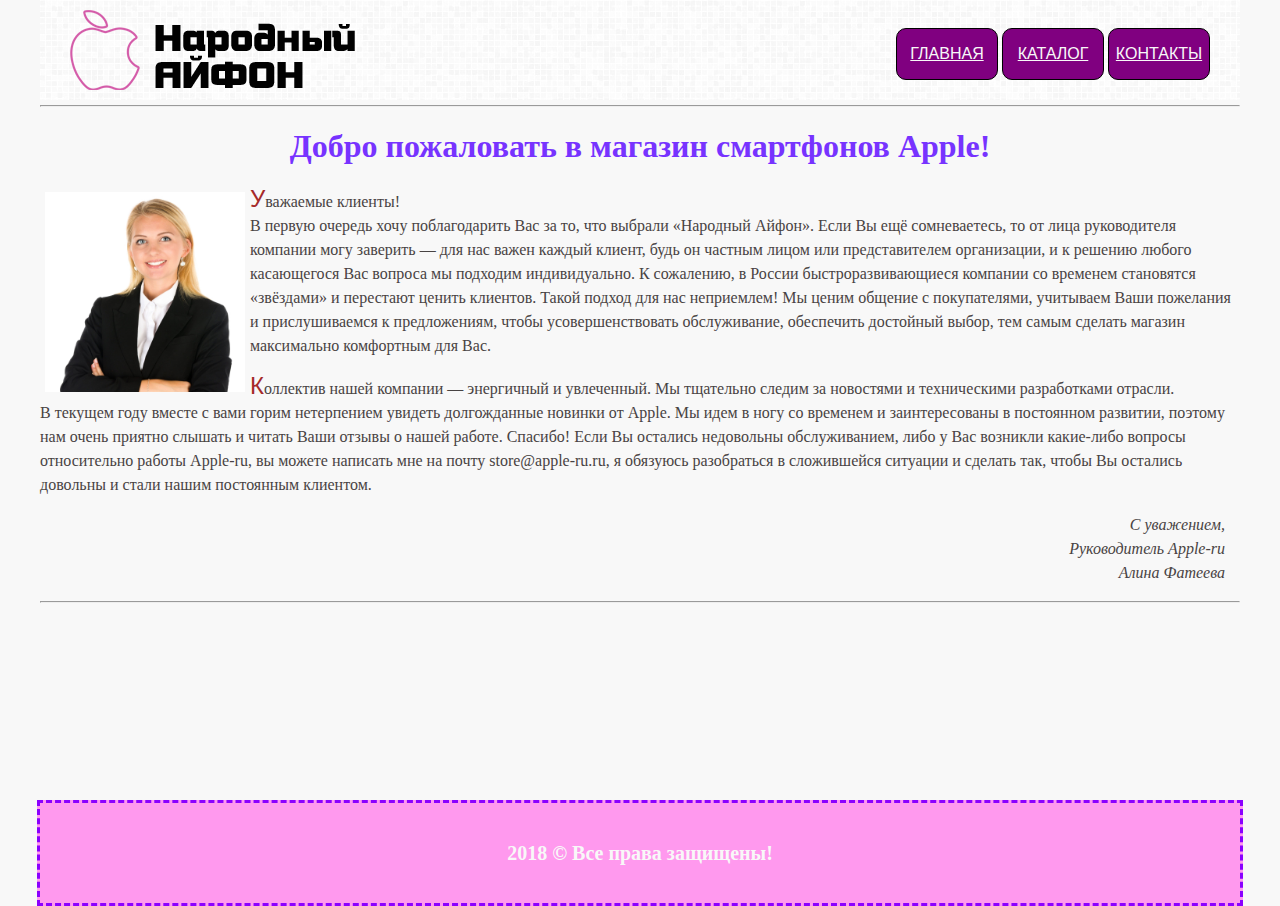
<file: index.html>
<!DOCTYPE html>
<html lang="en">

<head>
    <meta charset="UTF-8">
    <title>Интернет-магазин "Народный Айфон"</title>
    <link rel="stylesheet" href="style.css">
</head>

<body>
    <div class="container">
        <div class="header">
            <div class="logo">
                <a href="index.html"><img src="img/1.png" alt="phone"></a>
            </div>
            <div class="menu">
                <ul>
                    <li><a href="index.html" title="Главная страница сайта">Главная</a></li>
                    <li><a href="catalog.html" title="Каталог товаров">Каталог</a></li>
                    <li><a href="contacts.html" title="Связаться с нами">Контакты</a></li>
                </ul>
            </div>
        </div>
        <div class="content">
            <hr>
            <h1 class="heading">Добро пожаловать в магазин смартфонов Apple!</h1>
            <img src="img/girl.jpg" alt="girl">
            <p class="text">Уважаемые клиенты! <br>
                В&nbsp;первую очередь хочу поблагодарить Вас за&nbsp;то, что выбрали &laquo;Народный Айфон&raquo;. Если Вы&nbsp;ещё сомневаетесь, то&nbsp;от&nbsp;лица руководителя компании могу заверить&nbsp;&mdash; для нас важен каждый клиент, будь он&nbsp;частным лицом или представителем организации, и&nbsp;к&nbsp;решению любого касающегося Вас вопроса мы&nbsp;подходим индивидуально. К&nbsp;сожалению, в&nbsp;России быстроразвивающиеся компании со&nbsp;временем становятся &laquo;звёздами&raquo; и&nbsp;перестают ценить клиентов. Такой подход для нас неприемлем! Мы&nbsp;ценим общение с&nbsp;покупателями, учитываем Ваши пожелания и&nbsp;прислушиваемся к&nbsp;предложениям, чтобы усовершенствовать обслуживание, обеспечить достойный выбор, тем самым сделать магазин максимально комфортным для Вас. </p>
            <p class="text">
                Коллектив нашей компании&nbsp;&mdash; энергичный и&nbsp;увлеченный. Мы&nbsp;тщательно следим за&nbsp;новостями и&nbsp;техническими разработками отрасли. В&nbsp;текущем году вместе с&nbsp;вами горим нетерпением увидеть долгожданные новинки от&nbsp;Apple. Мы&nbsp;идем в&nbsp;ногу со&nbsp;временем и&nbsp;заинтересованы в&nbsp;постоянном развитии, поэтому нам очень приятно слышать и&nbsp;читать Ваши отзывы о&nbsp;нашей работе. Спасибо! Если Вы&nbsp;остались недовольны обслуживанием, либо у&nbsp;Вас возникли какие-либо вопросы относительно работы Apple-ru, вы&nbsp;можете написать мне на&nbsp;почту store@apple-ru.ru, я&nbsp;обязуюсь разобраться в&nbsp;сложившейся ситуации и&nbsp;сделать так, чтобы&nbsp;Вы остались довольны и&nbsp;стали нашим постоянным клиентом.<br></p>
            <p class="signature"><i>С&nbsp;уважением, <br>
                    Руководитель Apple-ru <br>
                    Алина Фатеева</i></p>
            <hr>
        </div>
        <div class="clr"></div>
    </div>
    <div class="footer">
        2018&nbsp;&copy;&nbsp;Все права защищены!
    </div>
</body>

</html>
</file>
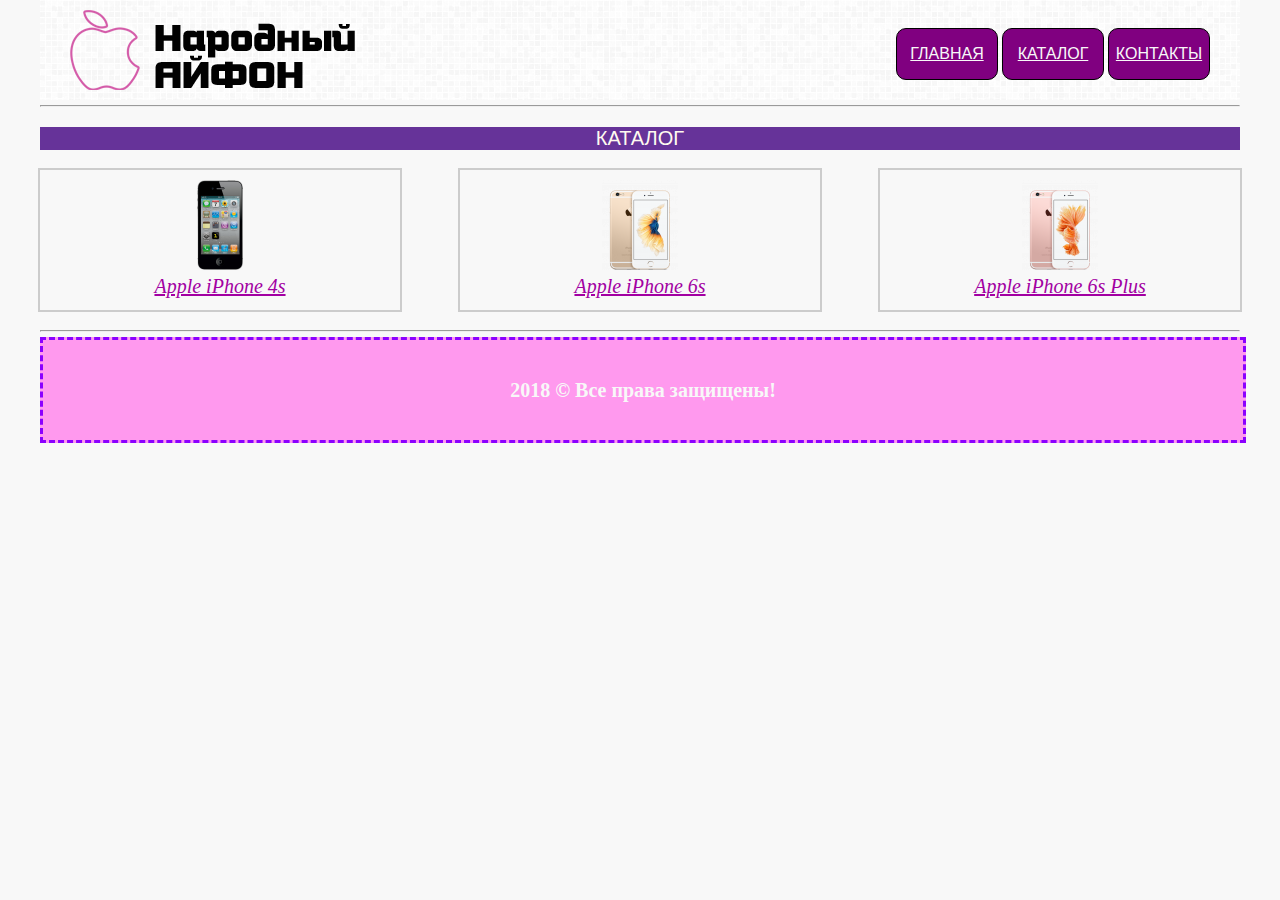
<file: catalog.html>
<!DOCTYPE html>
<html lang="en">

<head>
    <meta charset="UTF-8">
    <title>Каталог товаров</title>
    <link rel="stylesheet" href="style.css">
</head>

<body>
    <div class="container">
        <div class="header">
            <div class="logo">
                <a href="index.html"><img src="img/1.png" alt="phone"></a>
            </div>
            <div class="menu">
                <ul>
                    <li><a href="index.html" title="Главная страница сайта">Главная</a></li>
                    <li><a href="catalog.html" title="Каталог товаров">Каталог</a></li>
                    <li><a href="contacts.html" title="Связаться с нами">Контакты</a></li>
                </ul>
            </div>
        </div>
        <div class="content">
            <hr>
            <h3>Каталог</h3>
            <div class="productCatalog">
                <div class="productUnit">
                    <a href="catalog/4s.html"><img src="img/img_cat/4s.png" alt="iphone 4s"><br>Apple iPhone 4s</a>
                </div>
                <div class="productUnit">
                    <a href="catalog/6s.html"><img src="img/img_cat/6s.png" alt="iphone 6s"><br>Apple iPhone 6s</a>
                </div>
                <div class="productUnit">
                    <a href="catalog/6sp.html"><img src="img/img_cat/6s_p.png" alt="iphone 6s plus"><br>Apple iPhone 6s Plus</a>
                </div>
            </div>
            <hr>
        </div>
        <div class="footer">
            2018&nbsp;&copy;&nbsp;Все права защищены!
        </div>
    </div>
</body>

</html>
</file>
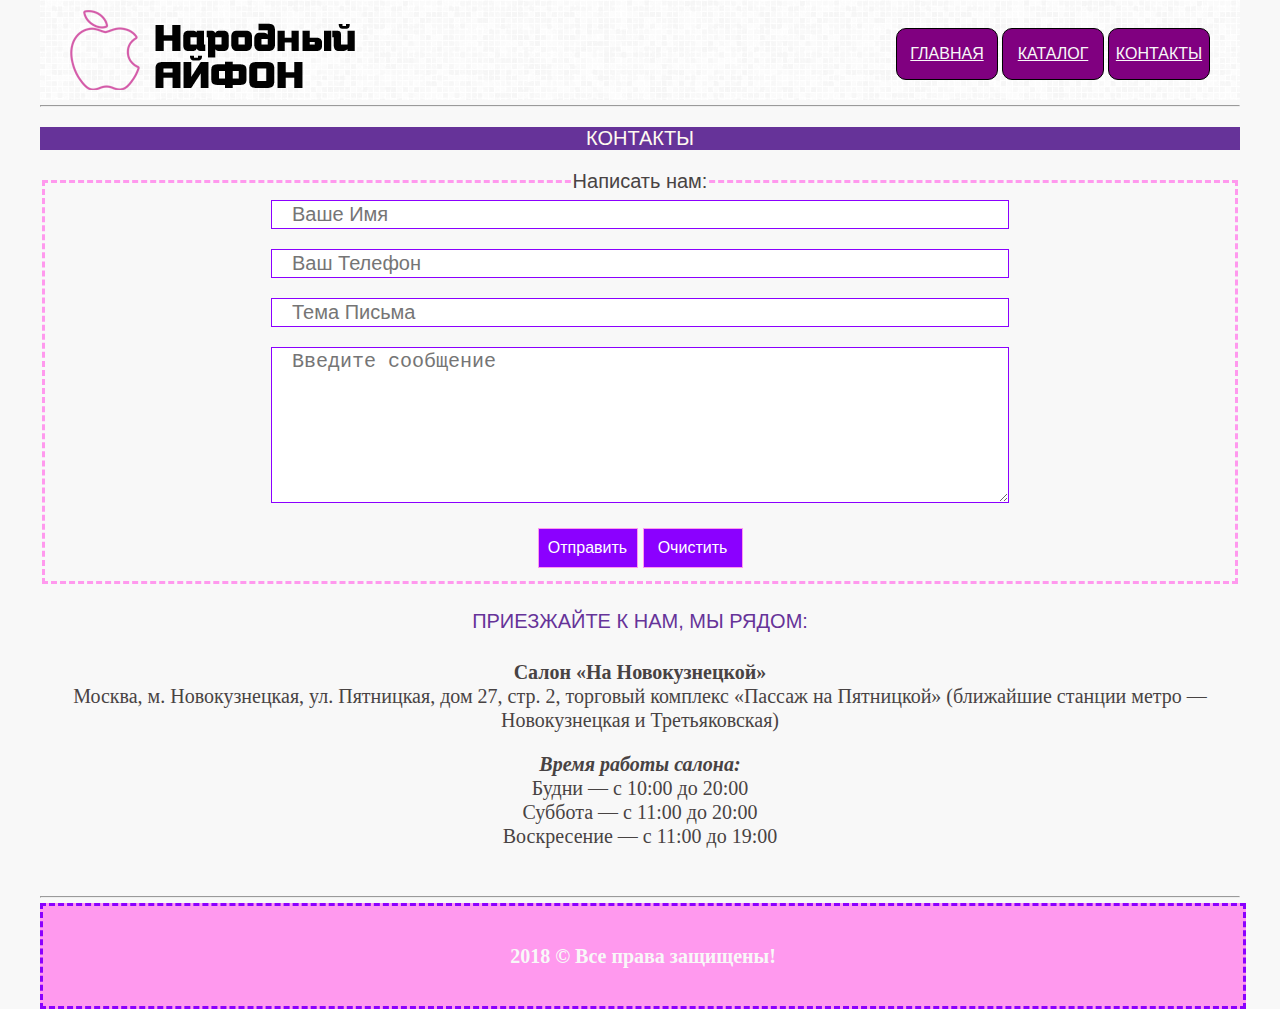
<file: contacts.html>
<!DOCTYPE html>
<html lang="en">

<head>
    <meta charset="UTF-8">
    <title>Контакты</title>
    <link rel="stylesheet" href="style.css">
</head>

<body>
<div class="container">
    <div class="header">
        <div class="logo">
            <a href="index.html"><img src="img/1.png" alt="phone"></a>
        </div>
        <div class="menu">
            <ul>
                <li><a href="index.html" title="Главная страница сайта">Главная</a></li>
                <li><a href="catalog.html" title="Каталог товаров">Каталог</a></li>
                <li><a href="contacts.html" title="Связаться с нами">Контакты</a></li>
            </ul>
        </div>
    </div>
    <div class="content">
        <hr>
        <h3>Контакты</h3>
        <div class="contacts">
            <form>
                <fieldset>
                    <legend>Написать нам:</legend>
                    <label for="username"></label>
                    <input type="text" size="30" placeholder="Ваше имя" name="userName" id="username"><br>
                    <label for="userphone"></label>
                    <input type="text" size="30" placeholder="Ваш телефон" name="userPhone" id="userphone"><br>
                    <label for="usertheme"></label>
                    <input type="text" size="30" placeholder="Тема письма" name="userTheme" id="usertheme"><br>
                    <label for="usermessage"></label>
                    <textarea cols="35" rows="6" placeholder="Введите сообщение" name="userMessage"
                              id="usermessage"></textarea><br>
                    <input type="button" value="Отправить" class="btn">
                    <input type="reset" value="Очистить" class="btn">
                </fieldset>
            </form>
            <h4>Приезжайте к нам, мы рядом:</h4>
            <p class="contacts"><b>Салон «На Новокузнецкой»</b><br>Москва, м. Новокузнецкая, ул. Пятницкая, дом 27, стр.
                2, торговый комплекс «Пассаж на Пятницкой» (ближайшие станции метро — Новокузнецкая и Третьяковская)</p>
            <p class="contacts"><b><i>Время работы салона:</i></b><br>
                Будни — с 10:00 до 20:00<br>
                Суббота — с 11:00 до 20:00<br>
                Воскресение — с 11:00 до 19:00<br>
            </p>

            <br>
            <script type="text/javascript" charset="utf-8" async
                    src="https://api-maps.yandex.ru/services/constructor/1.0/js/?um=constructor%3A957751302f860e7fc75d5b2c2b8d224210b569c308e42bb34b2f2c6c82654719&amp;width=100%&amp;height=374&amp;lang=ru_RU&amp;scroll=true"></script>
            <hr>
        </div>
    </div>
    <div class="footer">
        2018&nbsp;&copy;&nbsp;Все права защищены!
    </div>
</div>
</body>

</html>
</file>
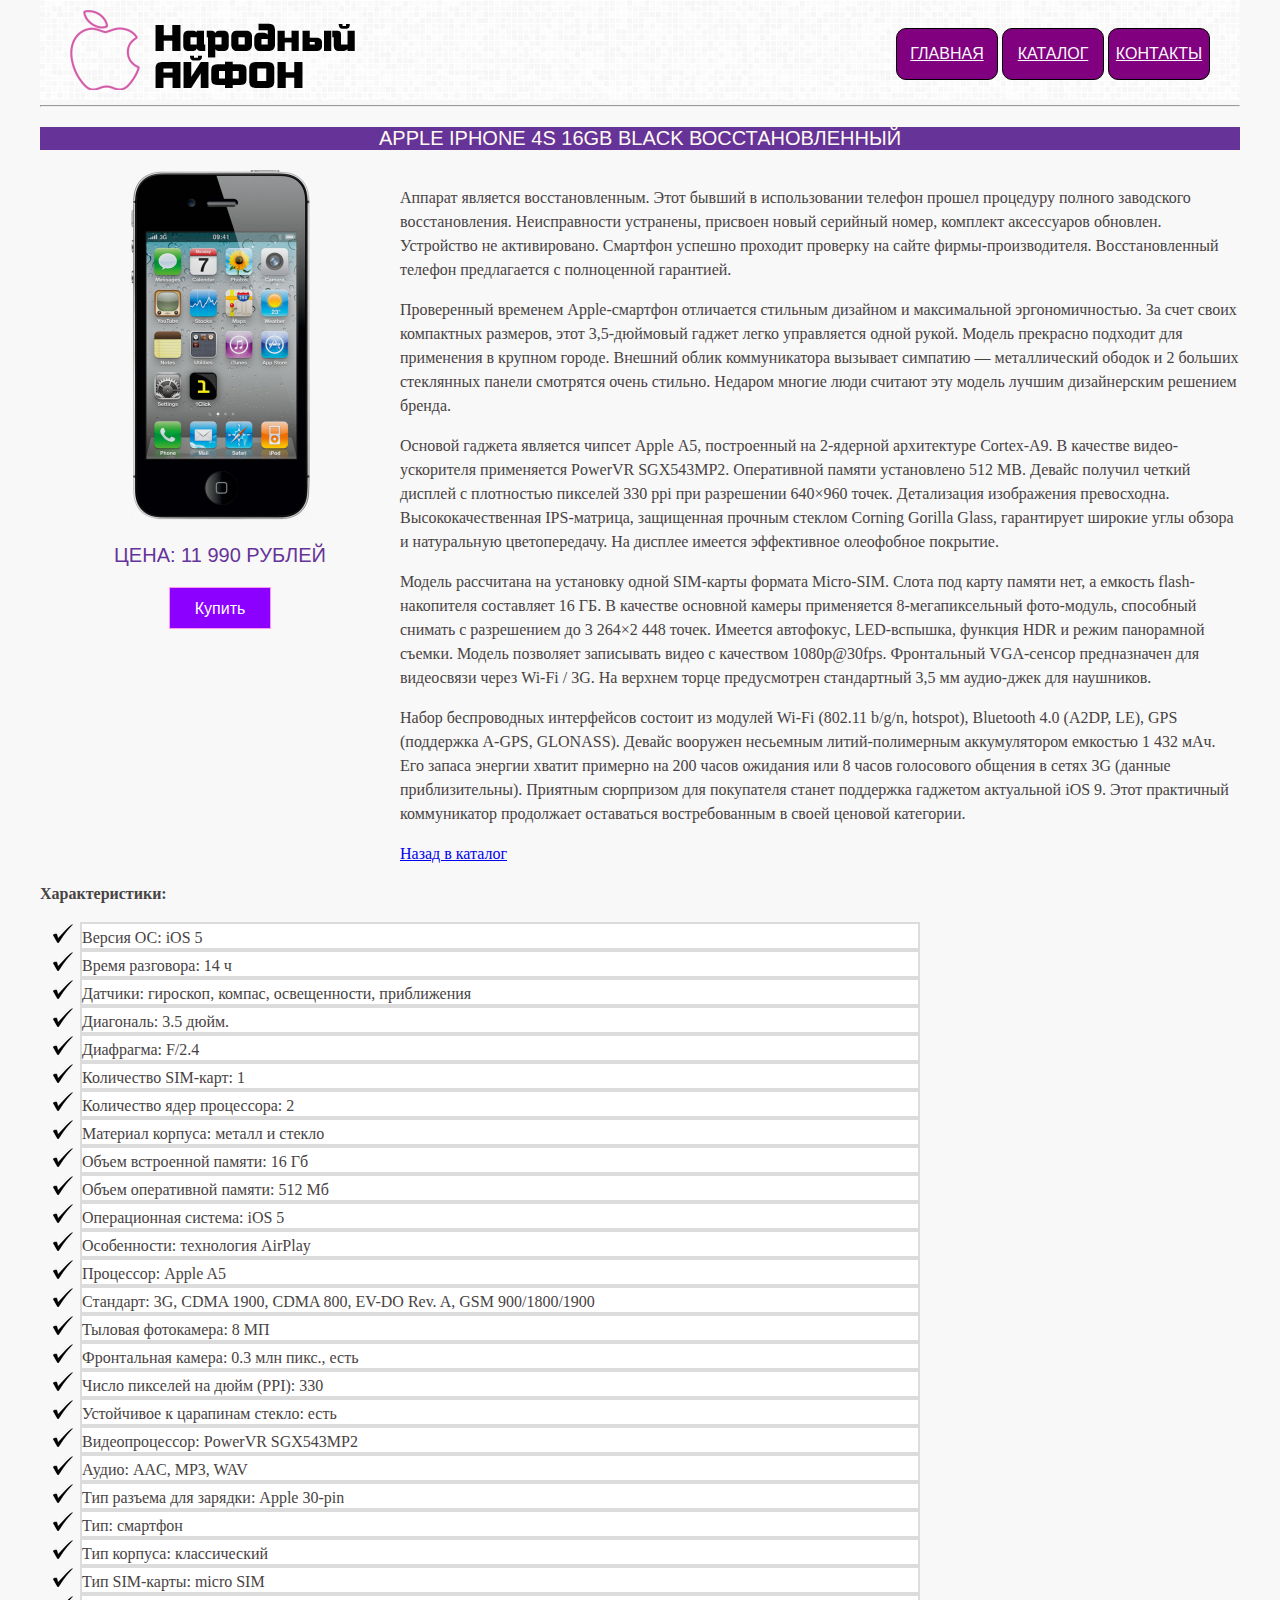
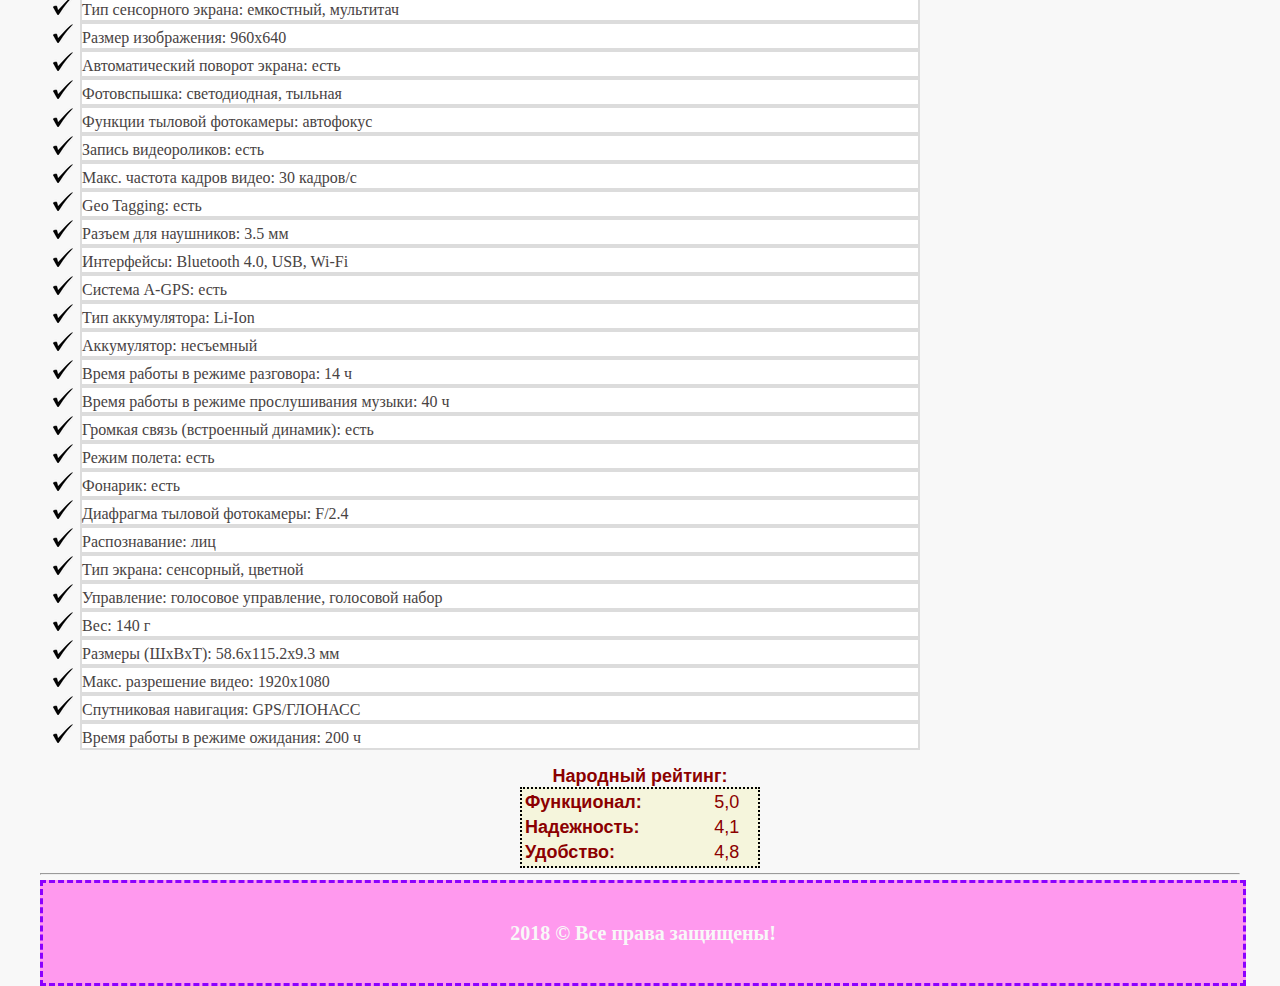
<file: catalog/4s.html>
<!DOCTYPE html>
<html lang="en">

<head>
    <meta charset="UTF-8">
    <title>Apple iPhone 4s</title>
    <link rel="stylesheet" href="../style.css">
</head>

<body>
    <div class="container">
        <div class="header">
            <div class="logo">
                <a href="../index.html"><img src="../img/1.png" alt="phone"></a>
            </div>
            <div class="menu">
                <ul>
                    <li><a href="../index.html" title="Главная страница сайта">Главная</a></li>
                    <li><a href="../catalog.html" title="Каталог товаров">Каталог</a></li>
                    <li><a href="../contacts.html" title="Связаться с нами">Контакты</a></li>
                </ul>
            </div>
        </div>
        <div class="content">
            <hr>
            <h3>Apple iPhone 4S&nbsp;16Gb Black восстановленный</h3>
            <div class="imageUnit">
                <a href="img/4s.png" target="_blank"><img src="img/4s.png" alt="iphone"></a>
                <div class="price">Цена: 11&nbsp;990 рублей</div>
                <a href="#" class="btn1">Купить</a>
            </div>
            <div class="textUnit">
                <p>Аппарат является восстановленным. Этот бывший в&nbsp;использовании телефон прошел процедуру полного заводского восстановления. Неисправности устранены, присвоен новый серийный номер, комплект аксессуаров обновлен. Устройство не&nbsp;активировано. Смартфон успешно проходит проверку на&nbsp;сайте фирмы-производителя. Восстановленный телефон предлагается с&nbsp;полноценной гарантией.</p>
                <p>Проверенный временем Apple-смартфон отличается стильным дизайном и&nbsp;максимальной эргономичностью. За&nbsp;счет своих компактных размеров, этот 3,5-дюймовый гаджет легко управляется одной рукой. Модель прекрасно подходит для применения в&nbsp;крупном городе. Внешний облик коммуникатора вызывает симпатию&nbsp;&mdash; металлический ободок и&nbsp;2&nbsp;больших стеклянных панели смотрятся очень стильно. Недаром многие люди считают эту модель лучшим дизайнерским решением бренда.</p>
                <p>Основой гаджета является чипсет Apple&nbsp;A5, построенный на&nbsp;2-ядерной архитектуре Cortex-A9. В&nbsp;качестве видео-ускорителя применяется PowerVR SGX543MP2. Оперативной памяти установлено 512&nbsp;MB. Девайс получил четкий дисплей с&nbsp;плотностью пикселей 330 ppi при разрешении 640&times;960&nbsp;точек. Детализация изображения превосходна. Высококачественная IPS-матрица, защищенная прочным стеклом Corning Gorilla Glass, гарантирует широкие углы обзора и&nbsp;натуральную цветопередачу. На&nbsp;дисплее имеется эффективное олеофобное покрытие.</p>
                <p>Модель рассчитана на&nbsp;установку одной SIM-карты формата Micro-SIM. Слота под карту памяти нет, а&nbsp;емкость flash-накопителя составляет 16&nbsp;ГБ. В&nbsp;качестве основной камеры применяется 8-мегапиксельный фото-модуль, способный снимать с&nbsp;разрешением до&nbsp;3 264&times;2&nbsp;448&nbsp;точек. Имеется автофокус, LED-вспышка, функция HDR и&nbsp;режим панорамной съемки. Модель позволяет записывать видео с&nbsp;качеством 1080p@30fps. Фронтальный VGA-сенсор предназначен для видеосвязи через Wi-Fi&nbsp;/ 3G. На&nbsp;верхнем торце предусмотрен стандартный 3,5&nbsp;мм аудио-джек для наушников.</p>
                <p>Набор беспроводных интерфейсов состоит из&nbsp;модулей Wi-Fi (802.11&nbsp;b/g/n, hotspot), Bluetooth&nbsp;4.0 (A2DP, LE), GPS (поддержка A-GPS, GLONASS). Девайс вооружен несьемным литий-полимерным аккумулятором емкостью 1&nbsp;432&nbsp;мАч. Его запаса энергии хватит примерно на&nbsp;200 часов ожидания или 8&nbsp;часов голосового общения в&nbsp;сетях&nbsp;3G (данные приблизительны). Приятным сюрпризом для покупателя станет поддержка гаджетом актуальной iOS 9. Этот практичный коммуникатор продолжает оставаться востребованным в&nbsp;своей ценовой категории.
                </p>
                <p><a href="../catalog.html" title="Каталог товаров">Назад в каталог</a></p>
            </div>
            <div>
                <p><b>Характеристики:</b></p>
                <ul class="char">
                    <li><b>Версия ОС:</b>&nbsp;iOS 5</li>
                    <li><b>Время разговора:</b>&nbsp;14 ч</li>
                    <li><b>Датчики:</b>&nbsp;гироскоп, компас, освещенности, приближения</li>
                    <li><b>Диагональ:</b>&nbsp;3.5 дюйм.</li>
                    <li><b>Диафрагма:</b>&nbsp;F/2.4</li>
                    <li><b>Количество SIM-карт:</b>&nbsp;1</li>
                    <li><b>Количество ядер процессора:</b>&nbsp;2</li>
                    <li><b>Материал корпуса:</b>&nbsp;металл и стекло</li>
                    <li><b>Объем встроенной памяти:</b>&nbsp;16 Гб</li>
                    <li><b>Объем оперативной памяти:</b>&nbsp;512 Мб</li>
                    <li><b>Операционная система:</b>&nbsp;iOS 5</li>
                    <li><b>Особенности:</b>&nbsp;технология AirPlay</li>
                    <li><b>Процессор:</b>&nbsp;Apple A5</li>
                    <li><b>Стандарт:</b>&nbsp;3G, CDMA 1900, CDMA 800, EV-DO Rev. A, GSM 900/1800/1900</li>
                    <li><b>Тыловая фотокамера:</b>&nbsp;8 МП</li>
                    <li><b>Фронтальная камера:</b>&nbsp;0.3 млн пикс., есть</li>
                    <li><b>Число пикселей на дюйм (PPI):</b>&nbsp;330</li>
                    <li><b>Устойчивое к царапинам стекло:</b>&nbsp;есть</li>
                    <li><b>Видеопроцессор:</b>&nbsp;PowerVR SGX543MP2</li>
                    <li><b>Аудио:</b>&nbsp;AAC, MP3, WAV</li>
                    <li><b>Тип разъема для зарядки:</b>&nbsp;Apple 30-pin
                    <li><b>Тип:</b>&nbsp;смартфон</li>
                    <li><b>Тип корпуса:</b>&nbsp;классический</li>
                    <li><b>Тип SIM-карты:</b>&nbsp;micro SIM</li>
                    <li><b>Тип сенсорного экрана:</b>&nbsp;емкостный, мультитач</li>
                    <li><b>Размер изображения:</b>&nbsp;960x640</li>
                    <li><b>Автоматический поворот экрана:</b>&nbsp;есть</li>
                    <li><b>Фотовспышка:</b>&nbsp;светодиодная, тыльная</li>
                    <li><b>Функции тыловой фотокамеры:</b>&nbsp;автофокус</li>
                    <li><b>Запись видеороликов:</b>&nbsp;есть</li>
                    <li><b>Макс. частота кадров видео:</b>&nbsp;30 кадров/с</li>
                    <li><b>Geo Tagging:</b>&nbsp;есть</li>
                    <li><b>Разъем для наушников:</b>&nbsp;3.5 мм</li>
                    <li><b>Интерфейсы:</b>&nbsp;Bluetooth 4.0, USB, Wi-Fi</li>
                    <li><b>Cистема A-GPS:</b>&nbsp;есть</li>
                    <li><b>Тип аккумулятора:</b>&nbsp;Li-Ion</li>
                    <li><b>Аккумулятор:</b>&nbsp;несъемный</li>
                    <li><b>Время работы в режиме разговора:</b>&nbsp;14 ч</li>
                    <li><b>Время работы в режиме прослушивания музыки:</b>&nbsp;40 ч</li>
                    <li><b>Громкая связь (встроенный динамик):</b>&nbsp;есть</li>
                    <li><b>Режим полета:</b>&nbsp;есть</li>
                    <li><b>Фонарик:</b>&nbsp;есть</li>
                    <li><b>Диафрагма тыловой фотокамеры:</b>&nbsp;F/2.4</li>
                    <li><b>Распознавание:</b>&nbsp;лиц</li>
                    <li><b>Тип экрана:</b>&nbsp;сенсорный, цветной</li>
                    <li><b>Управление:</b>&nbsp;голосовое управление, голосовой набор</li>
                    <li><b>Вес:</b>&nbsp;140 г</li>
                    <li><b>Размеры (ШxВxТ):</b>&nbsp;58.6x115.2x9.3 мм</li>
                    <li><b>Макс. разрешение видео:</b>&nbsp;1920x1080</li>
                    <li><b>Спутниковая навигация:</b>&nbsp;GPS/ГЛОНАСС</li>
                    <li><b>Время работы в режиме ожидания:</b>&nbsp;200 ч</li>
                </ul>
                <table class="rating">
                    <caption>
                        Народный рейтинг:
                    </caption>
                    <tr>
                        <td><b>Функционал:</b></td>
                        <td>5,0</td>
                    </tr>
                    <tr>
                        <td><b>Надежность:</b></td>
                        <td>4,1</td>
                    </tr>
                    <tr>
                        <td><b>Удобство:</b></td>
                        <td>4,8</td>
                    </tr>
                </table>
            </div>
            <hr>
        </div>
        <div class="footer">
            2018&nbsp;&copy;&nbsp;Все права защищены!
        </div>
    </div>
</body>

</html>
</file>
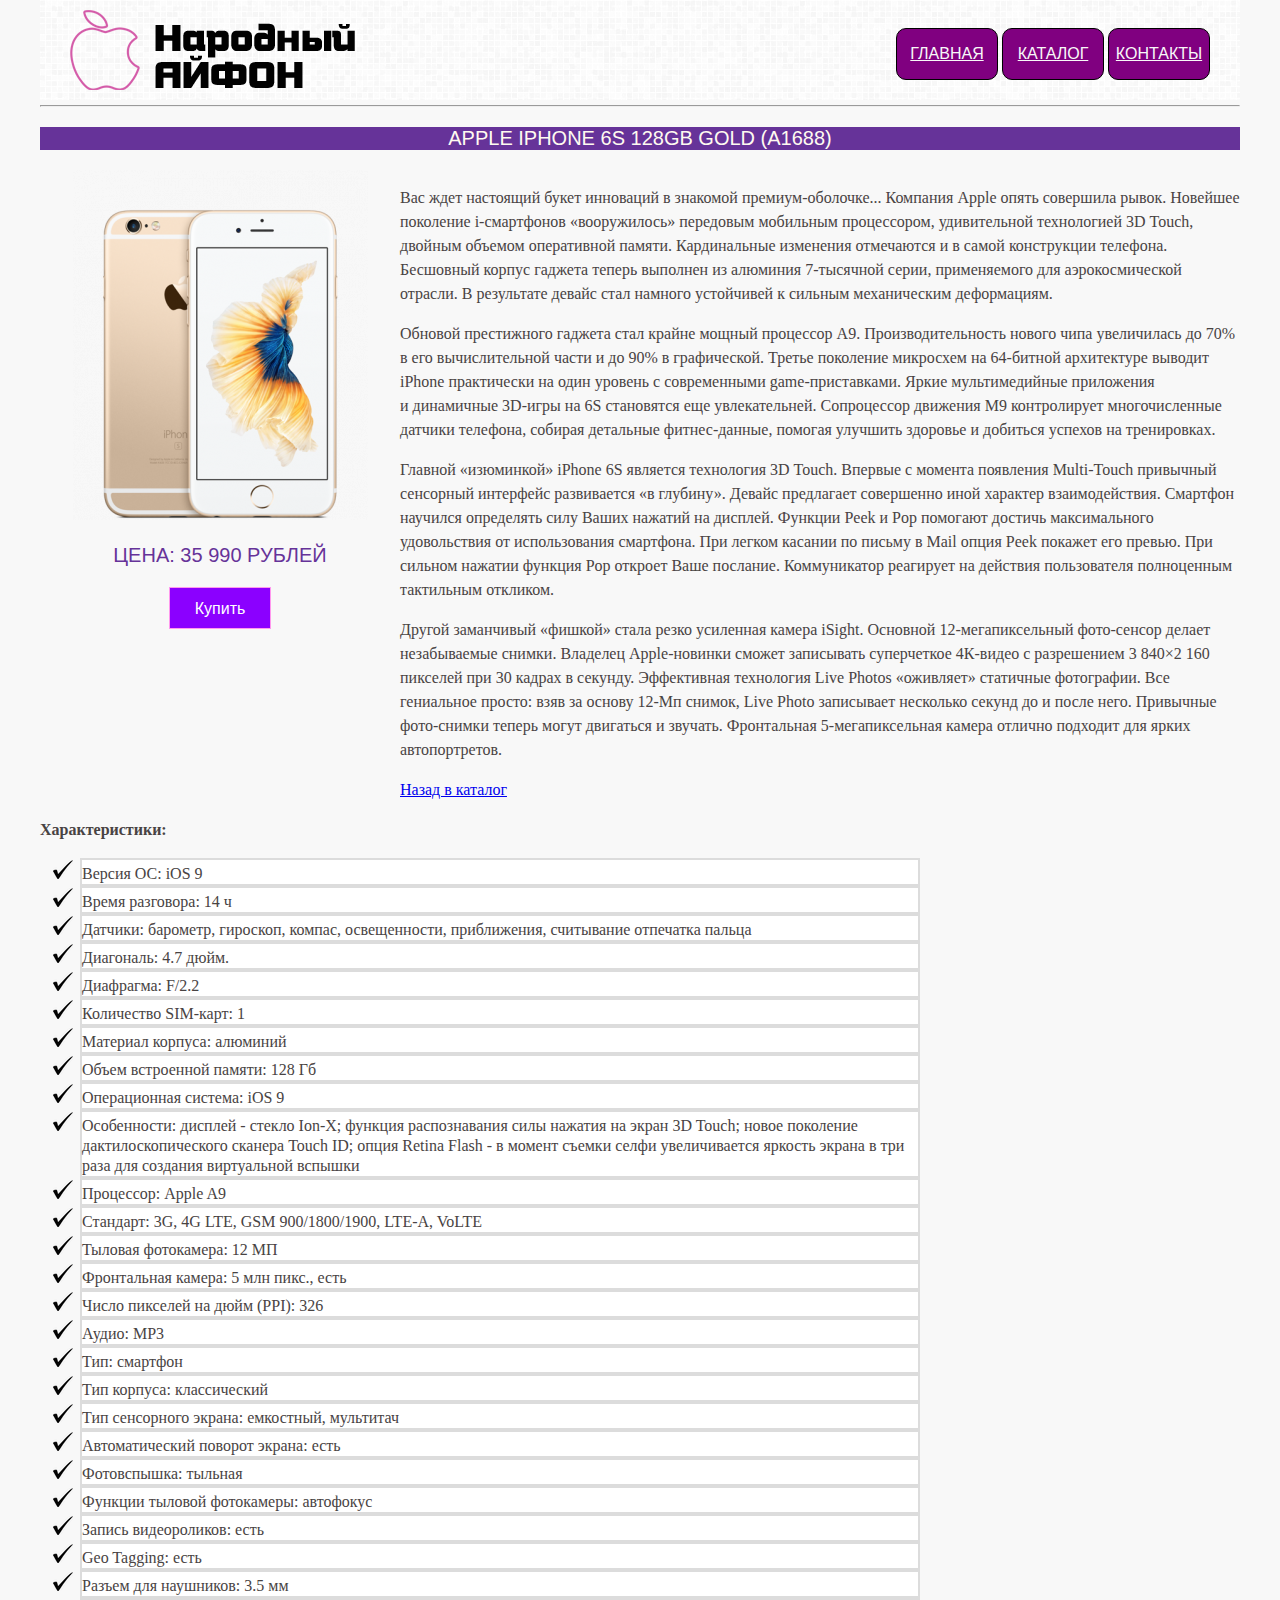
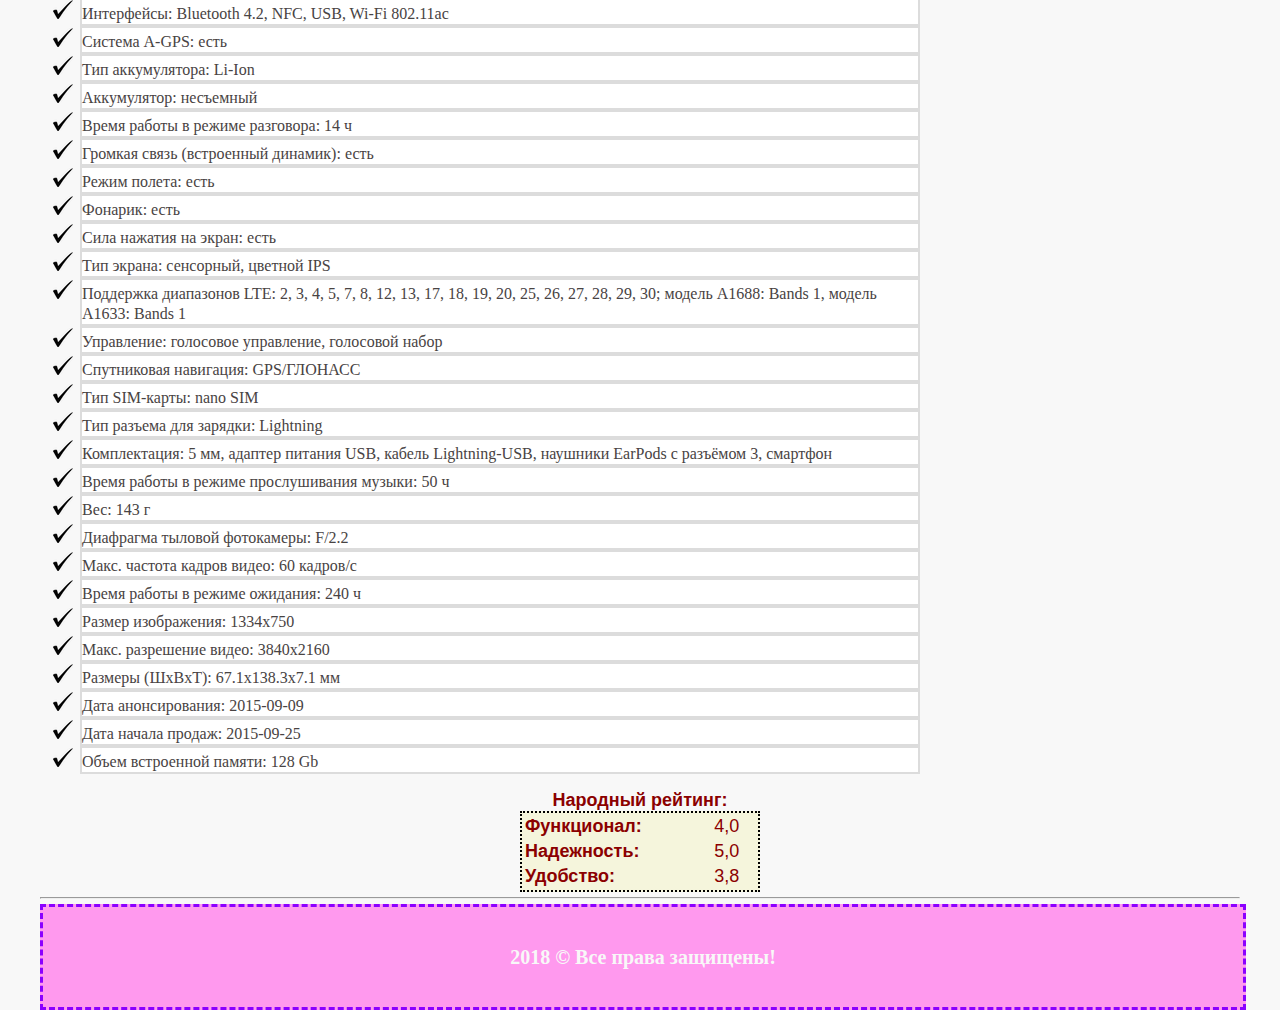
<file: catalog/6s.html>
<!DOCTYPE html>
<html lang="en">

<head>
    <meta charset="UTF-8">
    <title>Apple iPhone 6s 128Gb Gold</title>
    <link rel="stylesheet" href="../style.css">
</head>

<body>
    <div class="container">
        <div class="header">
            <div class="logo">
                <a href="../index.html"><img src="../img/1.png" alt="phone"></a>
            </div>
            <div class="menu">
                <ul>
                    <li><a href="../index.html" title="Главная страница сайта">Главная</a></li>
                    <li><a href="../catalog.html" title="Каталог товаров">Каталог</a></li>
                    <li><a href="../contacts.html" title="Связаться с нами">Контакты</a></li>
                </ul>
            </div>
        </div>
        <div class="content">
            <hr>
            <h3>Apple iPhone 6S&nbsp;128Gb Gold (A1688)</h3>
            <div class="imageUnit">
                <a href="img/6s.png" target="_blank"><img src="img/6s.png" alt="iphone4s"></a>
                <div class="price">Цена: 35&nbsp;990 рублей</div>
                <a href="#" class="btn1">Купить</a>
            </div>
            <div class="textUnit">
                <p>Вас ждет настоящий букет инноваций в&nbsp;знакомой премиум-оболочке... Компания Apple опять совершила рывок. Новейшее поколение i-смартфонов &laquo;вооружилось&raquo; передовым мобильным процессором, удивительной технологией 3D&nbsp;Touch, двойным объемом оперативной памяти. Кардинальные изменения отмечаются и&nbsp;в&nbsp;самой конструкции телефона. Бесшовный корпус гаджета теперь выполнен из&nbsp;алюминия 7-тысячной серии, применяемого для аэрокосмической отрасли. В&nbsp;результате девайс стал намного устойчивей к&nbsp;сильным механическим деформациям.</p>
                <p>Обновой престижного гаджета стал крайне мощный процессор A9. Производительность нового чипа увеличилась до&nbsp;70% в&nbsp;его вычислительной части и&nbsp;до&nbsp;90% в&nbsp;графической. Третье поколение микросхем на&nbsp;64-битной архитектуре выводит iPhone практически на&nbsp;один уровень с&nbsp;современными game-приставками. Яркие мультимедийные приложения и&nbsp;динамичные 3D-игры на&nbsp;6S&nbsp;становятся еще увлекательней. Сопроцессор движения M9&nbsp;контролирует многочисленные датчики телефона, собирая детальные фитнес-данные, помогая улучшить здоровье и&nbsp;добиться успехов на&nbsp;тренировках.</p>
                <p>Главной &laquo;изюминкой&raquo; iPhone 6S&nbsp;является технология 3D&nbsp;Touch. Впервые с&nbsp;момента появления Multi-Touch привычный сенсорный интерфейс развивается &laquo;в&nbsp;глубину&raquo;. Девайс предлагает совершенно иной характер взаимодействия. Смартфон научился определять силу Ваших нажатий на&nbsp;дисплей. Функции Peek и&nbsp;Pop помогают достичь максимального удовольствия от&nbsp;использования смартфона. При легком касании по&nbsp;письму в&nbsp;Mail опция Peek покажет его превью. При сильном нажатии функция Pop откроет Ваше послание. Коммуникатор реагирует на&nbsp;действия пользователя полноценным тактильным откликом.</p>
                <p>Другой заманчивый &laquo;фишкой&raquo; стала резко усиленная камера iSight. Основной 12-мегапиксельный фото-сенсор делает незабываемые снимки. Владелец Apple-новинки сможет записывать суперчеткое 4К-видео с&nbsp;разрешением 3 840&times;2&nbsp;160 пикселей при 30&nbsp;кадрах в&nbsp;секунду. Эффективная технология Live Photos &laquo;оживляет&raquo; статичные фотографии. Все гениальное просто: взяв за&nbsp;основу 12-Мп снимок, Live Photo записывает несколько секунд до&nbsp;и&nbsp;после него. Привычные фото-снимки теперь могут двигаться и&nbsp;звучать. Фронтальная 5-мегапиксельная камера отлично подходит для ярких автопортретов.</p>
                <p><a href="../catalog.html" title="Каталог товаров">Назад в каталог</a></p>
            </div>
            <div>
                <p><b>Характеристики:</b></p>
                <ul class="char">
                    <li><b>Версия ОС:</b>&nbsp;iOS 9</li>
                    <li><b>Время разговора:</b>&nbsp;14 ч</li>
                    <li><b>Датчики:</b>&nbsp;барометр, гироскоп, компас, освещенности, приближения, считывание отпечатка пальца
                    <li><b>Диагональ:</b>&nbsp;4.7 дюйм.</li>
                    <li><b>Диафрагма:</b>&nbsp;F/2.2</li>
                    <li><b>Количество SIM-карт:</b>&nbsp;1</li>
                    <li><b>Материал корпуса:</b>&nbsp;алюминий</li>
                    <li><b>Объем встроенной памяти:</b>&nbsp;128 Гб</li>
                    <li><b>Операционная система:</b>&nbsp;iOS 9</li>
                    <li><b>Особенности:</b>&nbsp;дисплей - стекло Ion-X; функция распознавания силы нажатия на экран 3D Touch; новое поколение дактилоскопического сканера Touch ID; опция Retina Flash - в момент съемки селфи увеличивается яркость экрана в три раза для создания виртуальной вспышки</li>
                    <li><b>Процессор:</b>&nbsp;Apple A9</li>
                    <li><b>Стандарт:</b>&nbsp;3G, 4G LTE, GSM 900/1800/1900, LTE-A, VoLTE</li>
                    <li><b>Тыловая фотокамера:</b>&nbsp;12 МП</li>
                    <li><b>Фронтальная камера:</b>&nbsp;5 млн пикс., есть</li>
                    <li><b>Число пикселей на дюйм (PPI):</b>&nbsp;326</li>
                    <li><b>Аудио:</b>&nbsp;MP3</li>
                    <li><b>Тип:</b>&nbsp;смартфон</li>
                    <li><b>Тип корпуса:</b>&nbsp;классический</li>
                    <li><b>Тип сенсорного экрана:</b>&nbsp;емкостный, мультитач</li>
                    <li><b>Автоматический поворот экрана:</b>&nbsp;есть</li>
                    <li><b>Фотовспышка:</b>&nbsp;тыльная</li>
                    <li><b>Функции тыловой фотокамеры:</b>&nbsp;автофокус</li>
                    <li><b>Запись видеороликов:</b>&nbsp;есть</li>
                    <li><b>Geo Tagging:</b>&nbsp;есть</li>
                    <li><b>Разъем для наушников:</b>&nbsp;3.5 мм</li>
                    <li><b>Интерфейсы:</b>&nbsp;Bluetooth 4.2, NFC, USB, Wi-Fi 802.11ac</li>
                    <li><b>Cистема A-GPS:</b>&nbsp;есть</li>
                    <li><b>Тип аккумулятора:</b>&nbsp;Li-Ion</li>
                    <li><b>Аккумулятор:</b>&nbsp;несъемный</li>
                    <li><b>Время работы в режиме разговора:</b>&nbsp;14 ч</li>
                    <li><b>Громкая связь (встроенный динамик):</b>&nbsp;есть</li>
                    <li><b>Режим полета:</b>&nbsp;есть</li>
                    <li><b>Фонарик:</b>&nbsp;есть</li>
                    <li><b>Сила нажатия на экран:</b>&nbsp;есть</li>
                    <li><b>Тип экрана:</b>&nbsp;сенсорный, цветной IPS</li>
                    <li><b>Поддержка диапазонов LTE:</b>&nbsp;2, 3, 4, 5, 7, 8, 12, 13, 17, 18, 19, 20, 25, 26, 27, 28, 29, 30; модель A1688: Bands 1, модель A1633: Bands 1</li>
                    <li><b>Управление:</b>&nbsp;голосовое управление, голосовой набор</li>
                    <li><b>Спутниковая навигация:</b>&nbsp;GPS/ГЛОНАСС</li>
                    <li><b>Тип SIM-карты:</b>&nbsp;nano SIM</li>
                    <li><b>Тип разъема для зарядки:</b>&nbsp;Lightning</li>
                    <li><b>Комплектация:</b>&nbsp;5 мм, адаптер питания USB, кабель Lightning-USB, наушники EarPods с разъёмом 3, смартфон</li>
                    <li><b>Время работы в режиме прослушивания музыки:</b>&nbsp;50 ч</li>
                    <li><b>Вес:</b>&nbsp;143 г</li>
                    <li><b>Диафрагма тыловой фотокамеры:</b>&nbsp;F/2.2
                    <li><b>Макс. частота кадров видео:</b>&nbsp;60 кадров/с</li>
                    <li><b>Время работы в режиме ожидания:</b>&nbsp;240 ч</li>
                    <li><b>Размер изображения:</b>&nbsp;1334x750</li>
                    <li><b>Макс. разрешение видео:</b>&nbsp;3840x2160</li>
                    <li><b>Размеры (ШxВxТ):</b>&nbsp;67.1x138.3x7.1 мм</li>
                    <li><b>Дата анонсирования:</b>&nbsp;2015-09-09</li>
                    <li><b>Дата начала продаж:</b>&nbsp;2015-09-25</li>
                    <li><b>Объем встроенной памяти:</b>&nbsp;128 Gb</li>
                </ul>

                <table class="rating">
                    <caption>
                        Народный рейтинг:
                    </caption>
                    <tr>
                        <td><b>Функционал:</b></td>
                        <td>4,0</td>
                    </tr>
                    <tr>
                        <td><b>Надежность:</b></td>
                        <td>5,0</td>
                    </tr>
                    <tr>
                        <td><b>Удобство:</b></td>
                        <td>3,8</td>
                    </tr>
                </table>
            </div>
            <hr>
        </div>
        <div class="footer">
            2018&nbsp;&copy;&nbsp;Все права защищены!
        </div>
    </div>
</body>

</html>
</file>
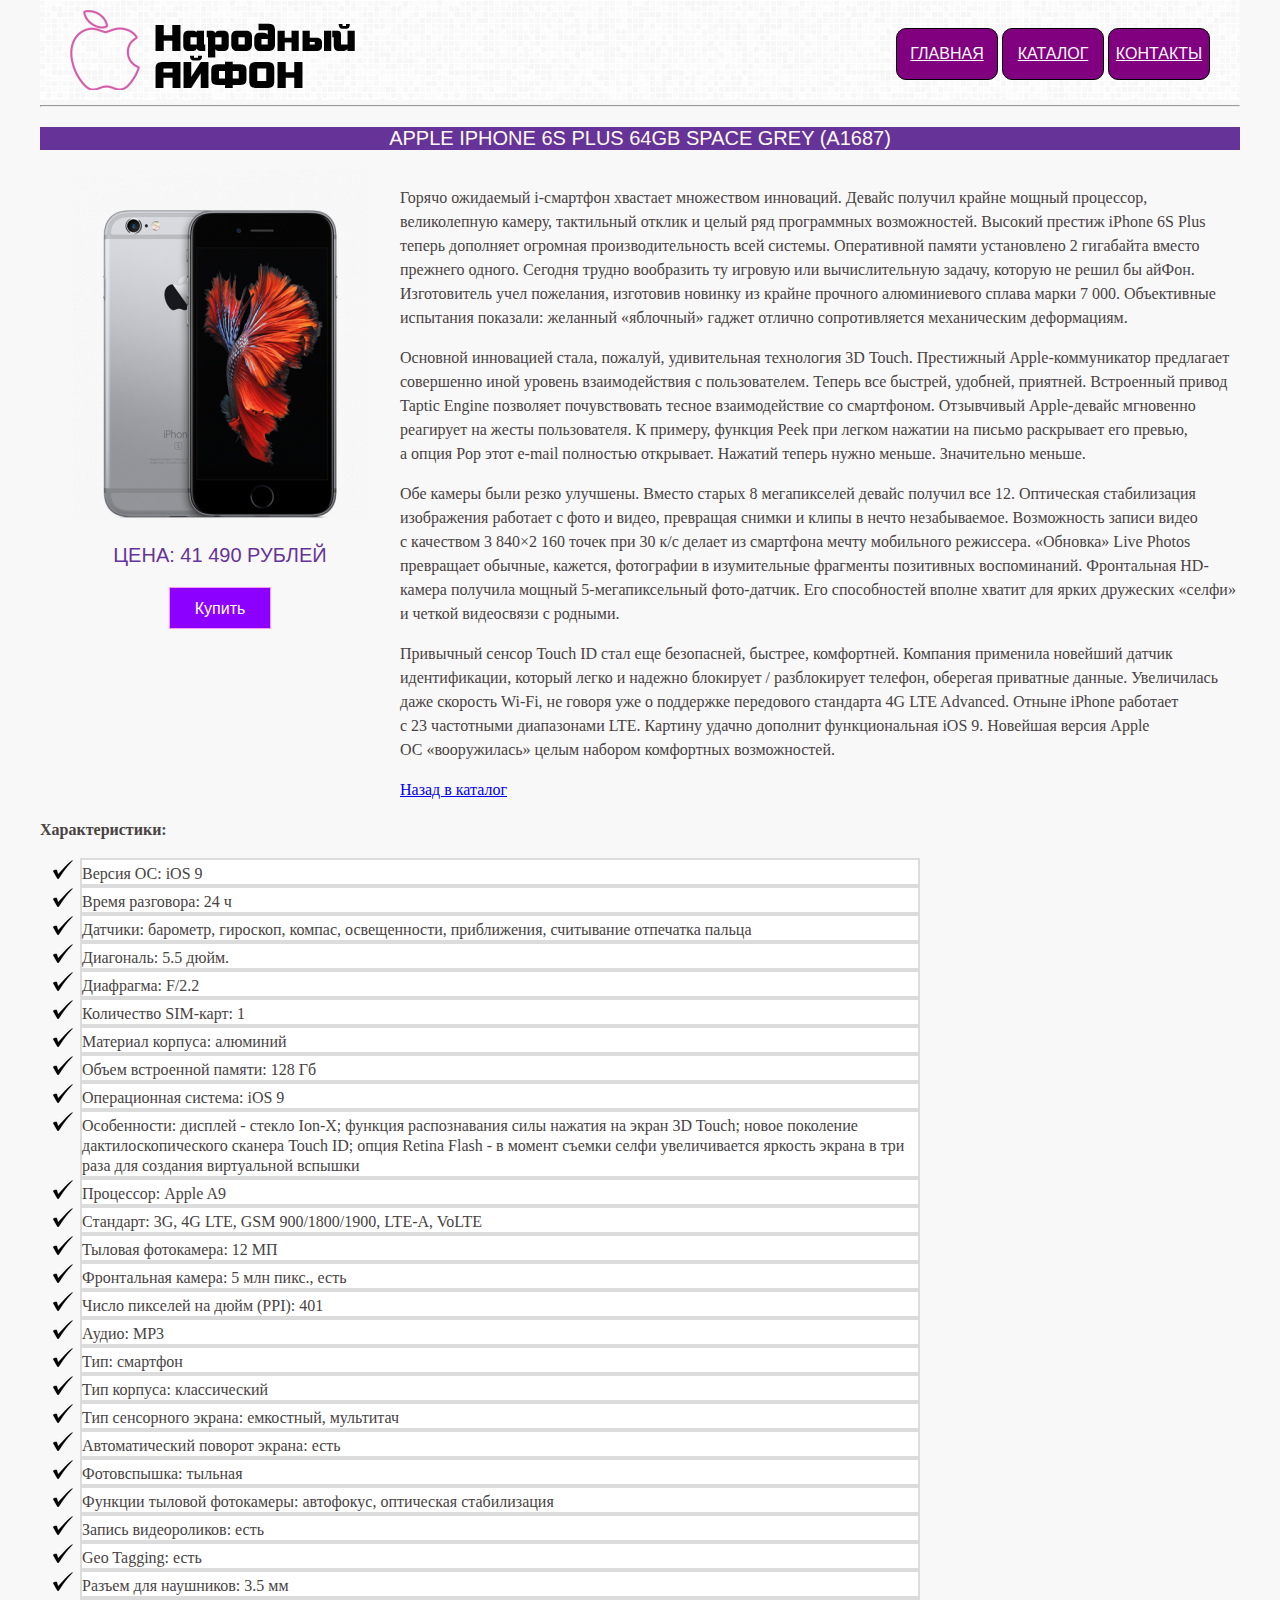
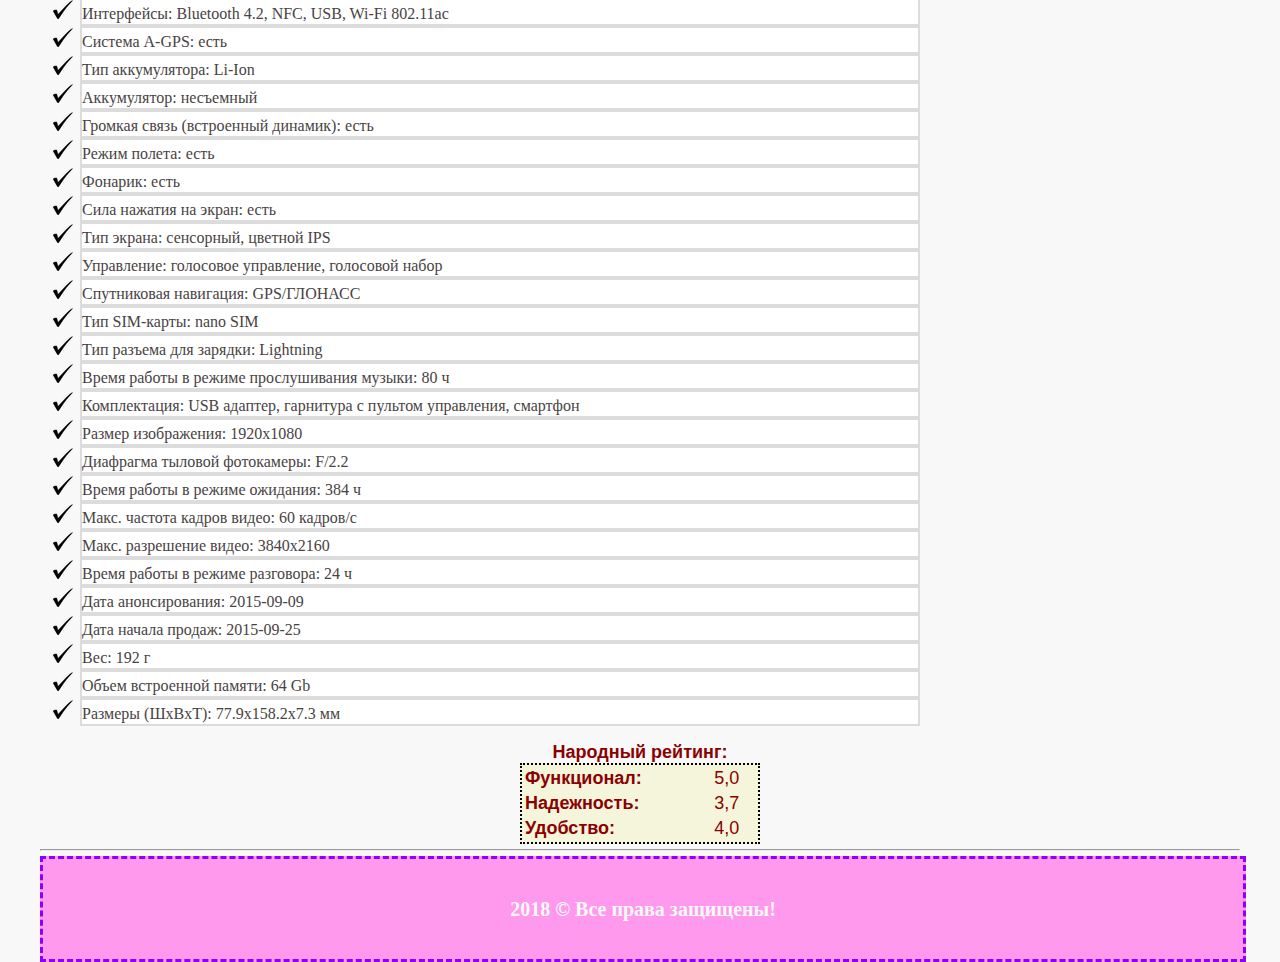
<file: catalog/6sp.html>
<!DOCTYPE html>
<html lang="en">

<head>
    <meta charset="UTF-8">
    <title>Apple iPhone 6s Plus</title>
    <link rel="stylesheet" href="../style.css">
</head>

<body>
    <div class="container">
        <div class="header">
            <div class="logo">
                <a href="../index.html"><img src="../img/1.png" alt="phone"></a>
            </div>
            <div class="menu">
                <ul>
                    <li><a href="../index.html" title="Главная страница сайта">Главная</a></li>
                    <li><a href="../catalog.html" title="Каталог товаров">Каталог</a></li>
                    <li><a href="../contacts.html" title="Связаться с нами">Контакты</a></li>
                </ul>
            </div>
        </div>
        <div class="content">
            <hr>
            <h3>Apple iPhone 6S&nbsp;Plus 64Gb Space Grey (A1687)</h3>
            <div class="imageUnit">
                <a href="img/6sp.png" target="_blank"><img src="img/6sp.png" alt="iphone6splus" class="wee"></a>
                <div class="price">Цена: 41&nbsp;490 рублей</div>
                <a href="#" class="btn1">Купить</a>
            </div>
            <div class="textUnit">
                <p>Горячо ожидаемый i-смартфон хвастает множеством инноваций. Девайс получил крайне мощный процессор, великолепную камеру, тактильный отклик и&nbsp;целый ряд программных возможностей. Высокий престиж iPhone 6S&nbsp;Plus теперь дополняет огромная производительность всей системы. Оперативной памяти установлено 2&nbsp;гигабайта вместо прежнего одного. Сегодня трудно вообразить ту&nbsp;игровую или вычислительную задачу, которую не&nbsp;решил&nbsp;бы айФон. Изготовитель учел пожелания, изготовив новинку из&nbsp;крайне прочного алюминиевого сплава марки 7&nbsp;000. Объективные испытания показали: желанный &laquo;яблочный&raquo; гаджет отлично сопротивляется механическим деформациям.</p>
                <p>Основной инновацией стала, пожалуй, удивительная технология 3D&nbsp;Touch. Престижный Apple-коммуникатор предлагает совершенно иной уровень взаимодействия с&nbsp;пользователем. Теперь все быстрей, удобней, приятней. Встроенный привод Taptic Engine позволяет почувствовать тесное взаимодействие со&nbsp;смартфоном. Отзывчивый Apple-девайс мгновенно реагирует на&nbsp;жесты пользователя. К&nbsp;примеру, функция Peek при легком нажатии на&nbsp;письмо раскрывает его превью, а&nbsp;опция Pop этот e-mail полностью открывает. Нажатий теперь нужно меньше. Значительно меньше.</p>
                <p>Обе камеры были резко улучшены. Вместо старых 8&nbsp;мегапикселей девайс получил все 12. Оптическая стабилизация изображения работает с&nbsp;фото и&nbsp;видео, превращая снимки и&nbsp;клипы в&nbsp;нечто незабываемое. Возможность записи видео с&nbsp;качеством 3 840&times;2&nbsp;160 точек при 30&nbsp;к/с делает из&nbsp;смартфона мечту мобильного режиссера. &laquo;Обновка&raquo; Live Photos превращает обычные, кажется, фотографии в&nbsp;изумительные фрагменты позитивных воспоминаний. Фронтальная HD-камера получила мощный 5-мегапиксельный фото-датчик. Его способностей вполне хватит для ярких дружеских &laquo;селфи&raquo; и&nbsp;четкой видеосвязи с&nbsp;родными.</p>
                <p>
                    Привычный сенсор Touch ID&nbsp;стал еще безопасней, быстрее, комфортней. Компания применила новейший датчик идентификации, который легко и&nbsp;надежно блокирует&nbsp;/ разблокирует телефон, оберегая приватные данные. Увеличилась даже скорость Wi‑Fi, не&nbsp;говоря уже о&nbsp;поддержке передового стандарта 4G&nbsp;LTE Advanced. Отныне iPhone работает с&nbsp;23&nbsp;частотными диапазонами LTE. Картину удачно дополнит функциональная iOS 9. Новейшая версия Apple ОС&nbsp;&laquo;вооружилась&raquo; целым набором комфортных возможностей.
                </p>
                <p><a href="../catalog.html" title="Каталог товаров">Назад в каталог</a></p>
            </div>
            <div>
                <p><b>Характеристики:</b></p>
                <ul class="char">
                    <li><b>Версия ОС:</b>&nbsp;iOS 9</li>
                    <li><b>Время разговора:</b>&nbsp;24 ч</li>
                    <li><b>Датчики:</b>&nbsp;барометр, гироскоп, компас, освещенности, приближения, считывание отпечатка пальца</li>
                    <li><b>Диагональ:</b>&nbsp;5.5 дюйм.</li>
                    <li><b>Диафрагма:</b>&nbsp;F/2.2</li>
                    <li><b>Количество SIM-карт:</b>&nbsp;1</li>
                    <li><b>Материал корпуса:</b>&nbsp;алюминий</li>
                    <li><b>Объем встроенной памяти:</b>&nbsp;128 Гб</li>
                    <li><b>Операционная система:</b>&nbsp;iOS 9</li>
                    <li><b>Особенности:</b>&nbsp;дисплей - стекло Ion-X; функция распознавания силы нажатия на экран 3D Touch; новое поколение дактилоскопического сканера Touch ID; опция Retina Flash - в момент съемки селфи увеличивается яркость экрана в три раза для создания виртуальной вспышки</li>
                    <li><b>Процессор:</b>&nbsp;Apple A9</li>
                    <li><b>Стандарт:</b>&nbsp;3G, 4G LTE, GSM 900/1800/1900, LTE-A, VoLTE</li>
                    <li><b>Тыловая фотокамера:</b>&nbsp;12 МП</li>
                    <li><b>Фронтальная камера:</b>&nbsp;5 млн пикс., есть</li>
                    <li><b>Число пикселей на дюйм (PPI):</b>&nbsp;401</li>
                    <li><b>Аудио:</b>&nbsp;MP3</li>
                    <li><b>Тип:</b>&nbsp;смартфон</li>
                    <li><b>Тип корпуса:</b>&nbsp;классический</li>
                    <li><b>Тип сенсорного экрана:</b>&nbsp;емкостный, мультитач</li>
                    <li><b>Автоматический поворот экрана:</b>&nbsp;есть</li>
                    <li><b>Фотовспышка:</b>&nbsp;тыльная</li>
                    <li><b>Функции тыловой фотокамеры:</b>&nbsp;автофокус, оптическая стабилизация</li>
                    <li><b>Запись видеороликов:</b>&nbsp;есть</li>
                    <li><b>Geo Tagging:</b>&nbsp;есть</li>
                    <li><b>Разъем для наушников:</b>&nbsp;3.5 мм</li>
                    <li><b>Интерфейсы:</b>&nbsp;Bluetooth 4.2, NFC, USB, Wi-Fi 802.11ac</li>
                    <li><b>Cистема A-GPS:</b>&nbsp;есть</li>
                    <li><b>Тип аккумулятора:</b>&nbsp;Li-Ion</li>
                    <li><b>Аккумулятор:</b>&nbsp;несъемный</li>
                    <li><b>Громкая связь (встроенный динамик):</b>&nbsp;есть</li>
                    <li><b>Режим полета:</b>&nbsp;есть</li>
                    <li><b>Фонарик:</b>&nbsp;есть</li>
                    <li><b>Сила нажатия на экран:</b>&nbsp;есть</li>
                    <li><b>Тип экрана:</b>&nbsp;сенсорный, цветной IPS</li>
                    <li><b>Управление:</b>&nbsp;голосовое управление, голосовой набор</li>
                    <li><b>Спутниковая навигация:</b>&nbsp;GPS/ГЛОНАСС</li>
                    <li><b>Тип SIM-карты:</b>&nbsp;nano SIM</li>
                    <li><b>Тип разъема для зарядки:</b>&nbsp;Lightning</li>
                    <li><b>Время работы в режиме прослушивания музыки:</b>&nbsp;80 ч</li>
                    <li><b>Комплектация:</b>&nbsp;USB адаптер, гарнитура с пультом управления, смартфон</li>
                    <li><b>Размер изображения:</b>&nbsp;1920x1080</li>
                    <li><b>Диафрагма тыловой фотокамеры:</b>&nbsp;F/2.2</li>
                    <li><b>Время работы в режиме ожидания:</b>&nbsp;384 ч</li>
                    <li><b>Макс. частота кадров видео:</b>&nbsp;60 кадров/с</li>
                    <li><b>Макс. разрешение видео:</b>&nbsp;3840x2160</li>
                    <li><b>Время работы в режиме разговора:</b>&nbsp;24 ч</li>
                    <li><b>Дата анонсирования:</b>&nbsp;2015-09-09</li>
                    <li><b>Дата начала продаж:</b>&nbsp;2015-09-25</li>
                    <li><b>Вес:</b>&nbsp;192 г</li>
                    <li><b>Объем встроенной памяти:</b>&nbsp;64 Gb</li>
                    <li><b>Размеры (ШxВxТ):</b>&nbsp;77.9x158.2x7.3 мм</li>
                </ul>
                <table class="rating">
                    <caption>
                        Народный рейтинг:
                    </caption>
                    <tr>
                        <td><b>Функционал:</b></td>
                        <td>5,0</td>
                    </tr>
                    <tr>
                        <td><b>Надежность:</b></td>
                        <td>3,7</td>
                    </tr>
                    <tr>
                        <td><b>Удобство:</b></td>
                        <td>4,0</td>
                    </tr>
                </table>
            </div>
            <hr>
        </div>
        <div class="footer">
            2018&nbsp;&copy;&nbsp;Все права защищены!
        </div>
    </div>
</body>

</html>
</file>
<file: style.css>
html, body {
    height: 100%;
}

body {
    background-color: #f8f8f8;
    margin: 0;
}

.container {
    width: 1200px;
    margin: 0 auto;
    min-height: 100%;
}

.header {
    height: 100px;
    background-image: url(img/grey.png);
    width: 100%;
}

.logo {
    float: left;
    margin-left: 30px;
    margin-top: 10px;
}

.menu {
    float: right;
    margin-right: 30px;
    margin-top: 12px;
}

.menu li {
    border-radius: 10px;
    width: 100px;
    list-style-type: none;
    border: 1px solid black;
    text-transform: uppercase;
    font-family: Helvetica, serif;
    background-color: #800080;
    display: inline-block;
    height: 50px;
    text-align: center;
    line-height: 50px;
    font-size: 16px;
}

.menu li:hover {
    background-color: #a200a2;
}

.menu a {
    color: #f8f8f8;
    display: block;
}

.menu li a:active {
    color: #7733FF;
}

.heading {
    text-align: center;
    color: #7733FF;
}

.text:first-letter {
    font-size: 24px;
    color: brown;
    font-family: Helvetica, serif;
}

.signature {
    text-align: right;
    padding-right: 15px;
}

img[alt="girl"] {
    width: 200px;
    float: left;
    padding: 5px;
}

h3 {
    color: floralwhite;
    font-size: 20px;
    font-weight: 400;
    background-color: rebeccapurple;
    text-align: center;
    font-family: Helvetica, serif;
    text-transform: uppercase;
}

h4 {
    color: rebeccapurple;
    font-size: 20px;
    text-align: center;
    font-family: helvetica, serif;
    font-weight: 400;
    text-transform: uppercase;

}

.price {
    color: rebeccapurple;
    font-size: 20px;
    text-align: center;
    font-family: Helvetica, serif;
    font-weight: 400;
    text-transform: uppercase;
    padding-top: 20px;
    padding-bottom: 20px;
}

.productCatalog {
    float: left;
    width: 100%;
}

.productUnit {
    width: 30%;
    float: left;
    height: 120px;
    margin-right: 5%;
    margin-bottom: 20px;
    outline: 2px solid #ccc;
    text-align: center;
    padding-top: 10px;
    padding-bottom: 10px;
    font-size: 20px;
    font-style: italic;
}

.productUnit:nth-child(3n) {
    margin-right: 0;
}

.productUnit a {
    color: #a200a2;
    display: block;
}

.productUnit:hover {
    outline: 3px solid #ccc;
    background-color: #FFE4E1;
}

.content {
    width: 100%;
    float: left;
}

.imageUnit {
    float: left;
    width: 30%;
    text-align: center;
}

.textUnit {
    width: 70%;
    float: left;
}

p {
    color: #484343;
    font-size: 16px;
    font-weight: 400;
    line-height: 24px;
    text-align: left;
}

.char {
    width: 70%;
    list-style-image: url(img/marker.png);
    color: #484343;
    font-size: 16px;
    font-weight: 300;
    line-height: 20px;
    text-align: left;
}

.char li {
    background-color: white;
    border: 2px solid #DCDCDC;
}

.rating {
    width: 20%;
    border: 2px dotted black;
    background-color: beige;
    font-size: 18px;
    margin: 0 auto;
    color: #8B0000;
    font-family: helvetica, serif;
}

.rating caption {
    font-weight: bold;
}

fieldset {
    border: 3px dashed #FF99EE;
}

legend {
    font-size: 20px;
    font-family: Helvetica, serif;
    color: #484343;
}

input[type="text"] {
    font-size: 20px;
    color: #8b00ff;
    width: 60%;
    height: 25px;
    border: 1px solid #8b00ff;
    padding-left: 20px;
    padding-right: 20px;
    margin-bottom: 20px;
    text-transform: capitalize;
}

textarea {
    font-size: 20px;
    color: #8b00ff;
    width: 60%;
    height: 150px;
    border: 1px solid #8b00ff;
    padding-left: 20px;
    padding-right: 20px;
    margin-bottom: 20px;
}

input[type="text"]:focus,
textarea:focus {
    color: crimson;
    background-color: bisque;
}

.btn {
    width: 100px;
    height: 40px;
    border: 1px solid #FF99EE;
    text-align: center;
    font-size: 16px;
    background-color: #8b00ff;
    color: white;
}

.btn1 {
    width: 100px;
    height: 40px;
    border: 1px solid #FF99EE;
    text-align: center;
    font-size: 16px;
    background-color: #8b00ff;
    color: white;
    display: block;
    line-height: 42px;
    font-family: Helvetica, serif;
    text-decoration: none;
    margin: auto;
}

.btn:hover,
.btn1:hover {
    background-color: #5200cc;
    color: #e0e0e0;
}

.btn:hover,
.btn1:active {
    background-color: #520fff;
    color: white;
}

.contacts {
    text-align: center;
    font-size: 20px;
}

hr {
    margin-top: 5px;
    margin-bottom: 5px;
}

.clr {
    height: 100px;
}

.footer {
    background-color: #FF99EE;
    font-size: 20px;
    clear: both;
    text-align: center;
    font-weight: bold;
    color: #f8f8f8;
    border: 3px dashed #8b00ff;
    height: 100px;
    line-height: 100px;
    width: 1200px;
    margin: -100px auto 0;
}
</file>
